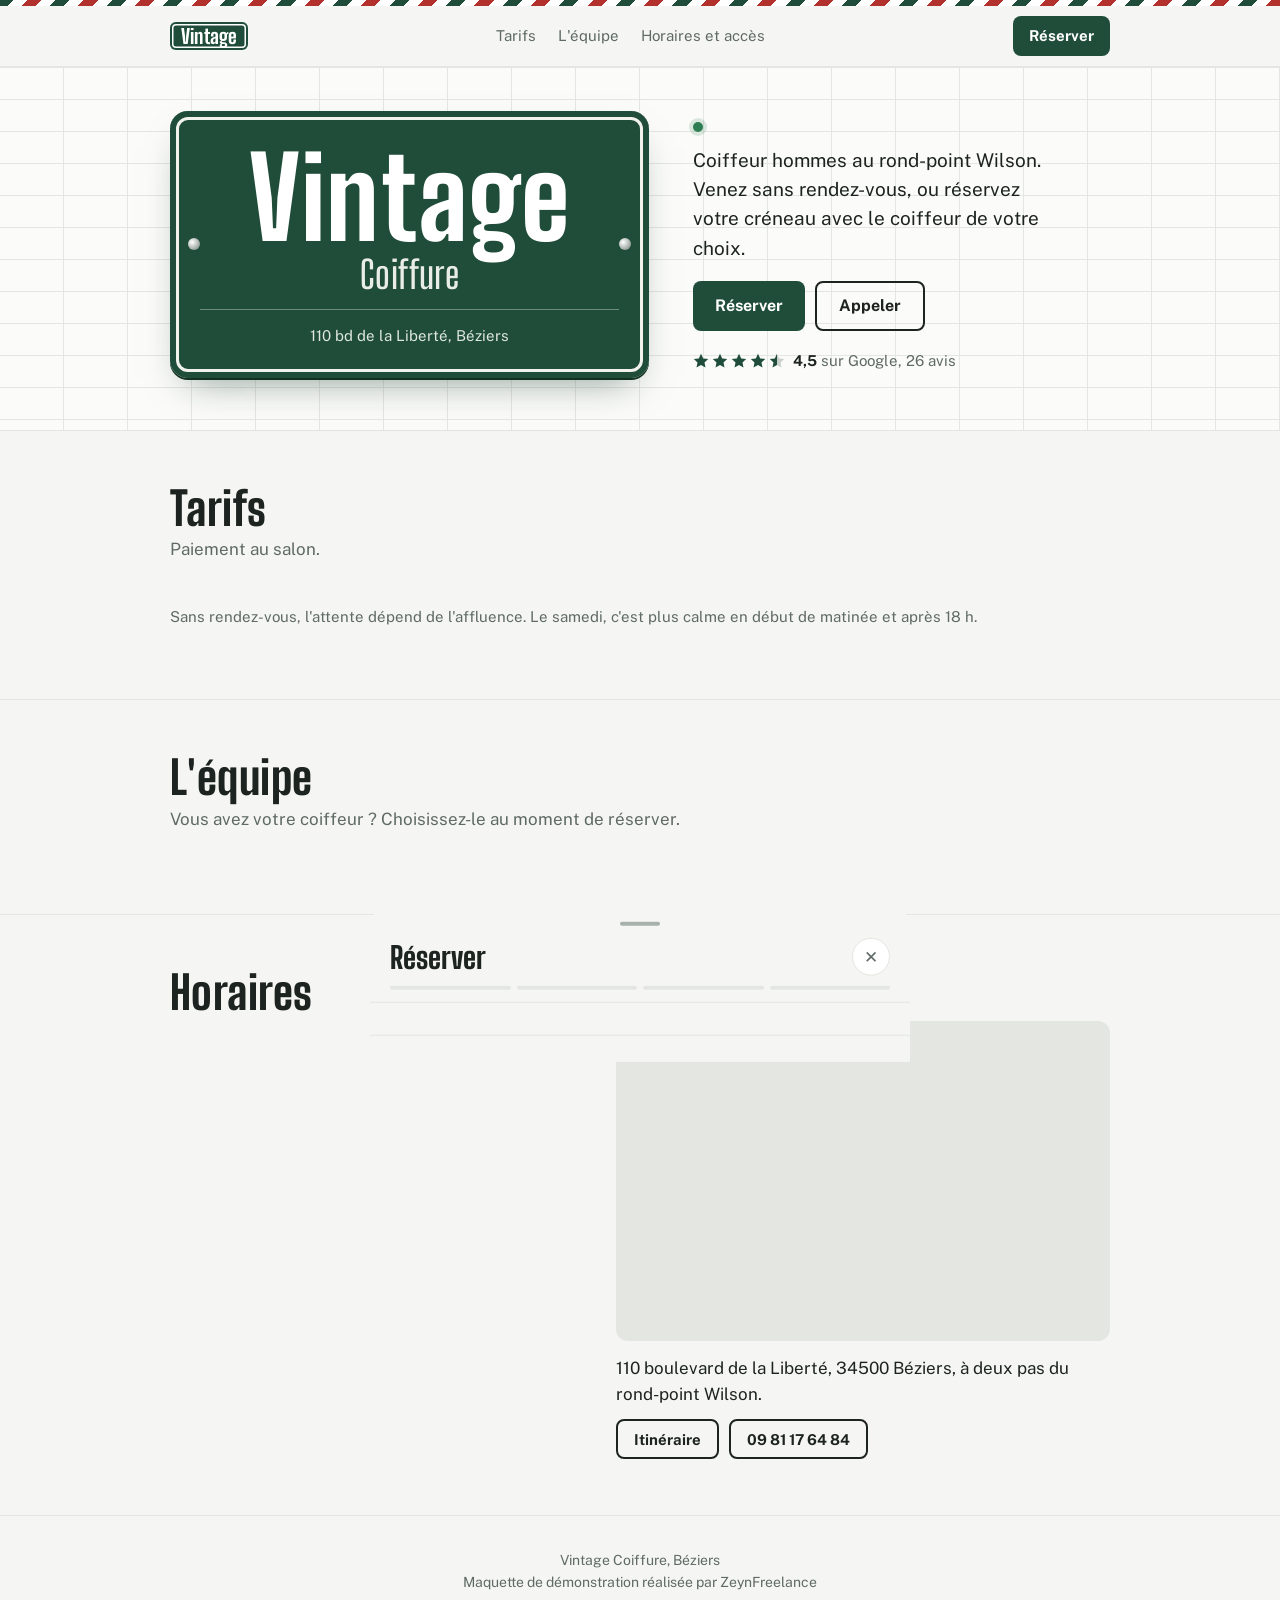
<file: demos/vintage-coiffure/index.html>
<!DOCTYPE html>
<html lang="fr">
<head>
  <meta charset="utf-8">
  <meta name="viewport" content="width=device-width, initial-scale=1, viewport-fit=cover">
  <title>Vintage Coiffure, coiffeur hommes à Béziers</title>
  <meta name="description" content="Vintage Coiffure, coiffeur hommes au 110 boulevard de la Liberté à Béziers. Coupe sans rendez-vous 10 €, avec rendez-vous 13 €. Réservation en ligne.">
  <meta name="theme-color" content="#1f4d3a">
  <link rel="preconnect" href="https://fonts.googleapis.com">
  <link rel="preconnect" href="https://fonts.gstatic.com" crossorigin>
  <link href="https://fonts.googleapis.com/css2?family=Big+Shoulders+Display:wght@600;800&family=Public+Sans:wght@400;600;700&display=swap" rel="stylesheet">
  <link rel="stylesheet" href="site.css">
</head>
<body>
  <div class="pole" aria-hidden="true"></div>
  <header class="top">
    <div class="wrap">
      <a class="mini disp" href="#">Vintage</a>
      <nav><a href="#tarifs">Tarifs</a><a href="#equipe">L'équipe</a><a href="#infos">Horaires et accès</a></nav>
      <button class="btn gold sm" data-book>Réserver</button>
    </div>
  </header>

  <main>
    <section class="hero tiles">
      <div class="wrap">
        <div class="plaque">
          <h1 class="disp" style="margin:0">Vintage</h1>
          <span class="sub disp">Coiffure</span>
          <span class="addr">110 bd de la Liberté, Béziers</span>
        </div>
        <div class="intro">
          <div class="status" id="status"><i></i><b></b><span></span></div>
          <p>Coiffeur hommes au rond-point Wilson. Venez sans rendez-vous, ou réservez votre créneau avec le coiffeur de votre choix.</p>
          <div class="actions">
            <button class="btn gold" data-book>Réserver</button>
            <a class="btn line" id="call">Appeler</a>
          </div>
          <a class="stars" id="rating" target="_blank" rel="noopener">
            <svg viewBox="0 0 92 16" aria-hidden="true"><defs><linearGradient id="h"><stop offset=".5" stop-color="#1f4d3a"/><stop offset=".5" stop-color="#c9cfcb"/></linearGradient></defs>
              <g fill="#1f4d3a"><path id="s" d="M8 .8l2.2 4.6 5 .6-3.7 3.4 1 5-4.5-2.5-4.5 2.5 1-5L.8 6l5-.6z"/><use href="#s" x="19"/><use href="#s" x="38"/><use href="#s" x="57"/></g><use href="#s" x="76" fill="url(#h)"/></svg>
            <span><b>4,5</b> sur Google, 26 avis</span>
          </a>
        </div>
      </div>
    </section>

    <section class="block" id="tarifs">
      <div class="wrap">
        <h2 class="disp">Tarifs</h2>
        <p class="lede">Paiement au salon.</p>
        <div class="board" id="menu"></div>
        <p class="note">Sans rendez-vous, l'attente dépend de l'affluence. Le samedi, c'est plus calme en début de matinée et après 18 h.</p>
      </div>
    </section>

    <section class="block" id="equipe">
      <div class="wrap">
        <h2 class="disp">L'équipe</h2>
        <p class="lede">Vous avez votre coiffeur ? Choisissez-le au moment de réserver.</p>
        <div class="team" id="team"></div>
      </div>
    </section>

    <section class="block" id="infos">
      <div class="wrap infos">
        <div>
          <h2 class="disp">Horaires</h2>
          <ul class="hours" id="hours"></ul>
        </div>
        <div>
          <h2 class="disp">Accès</h2>
          <iframe class="map" title="Plan d'accès Vintage Coiffure" loading="lazy" referrerpolicy="no-referrer-when-downgrade"
            src="https://www.google.com/maps?q=Vintage+Coiffure,+110+Bd+de+la+Libert%C3%A9,+34500+B%C3%A9ziers&output=embed"></iframe>
          <div class="where">
            <p>110 boulevard de la Liberté, 34500 Béziers, à deux pas du rond-point Wilson.</p>
            <div class="actions"><a class="btn line sm" id="maps" target="_blank" rel="noopener">Itinéraire</a><a class="btn line sm" id="call2">09 81 17 64 84</a></div>
          </div>
        </div>
      </div>
    </section>
  </main>

  <footer>Vintage Coiffure, Béziers<br>Maquette de démonstration réalisée par ZeynFreelance</footer>

  <div class="sticky"><button class="btn gold block" data-book>Réserver un créneau</button></div>

  <div class="sheet" id="sheet" role="dialog" aria-modal="true" aria-labelledby="p-title">
    <div class="panel">
      <div class="p-head">
        <div class="grab"></div>
        <div class="t"><h3 id="p-title">Réserver</h3><button class="close" id="close" aria-label="Fermer">✕</button></div>
        <div class="steps" id="steps"><i></i><i></i><i></i><i></i></div>
      </div>
      <div class="p-body" id="p-body"></div>
      <div class="p-foot" id="p-foot"></div>
    </div>
  </div>

  <script type="module" src="client.js"></script>
</body>
</html>
</file>
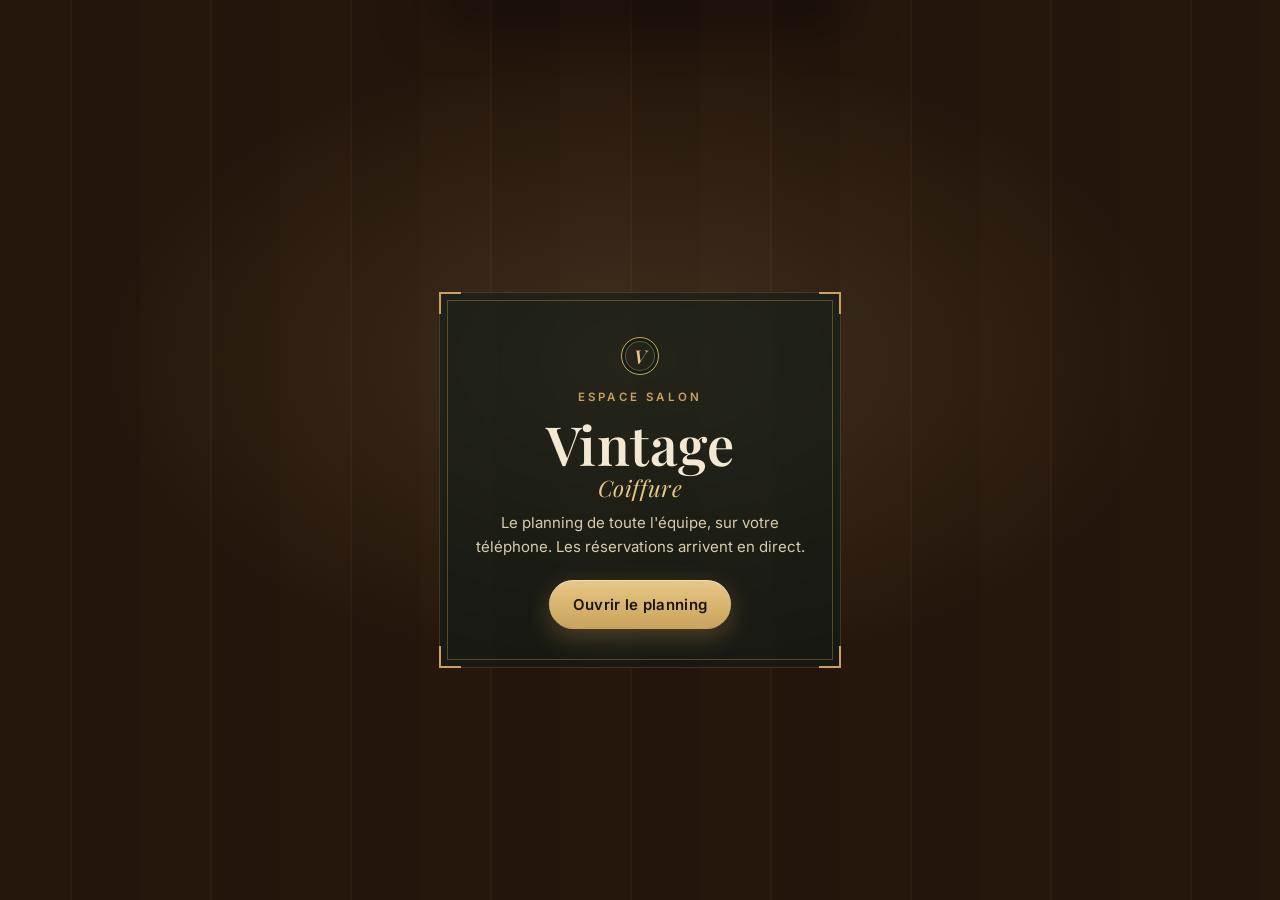
<file: demos/vintage-coiffure/salon.html>
<!DOCTYPE html>
<html lang="fr">
<head>
  <meta charset="utf-8">
  <meta name="viewport" content="width=device-width, initial-scale=1, viewport-fit=cover">
  <title>Espace salon · Vintage Coiffure</title>
  <meta name="theme-color" content="#0e1d18">
  <meta name="robots" content="noindex">
  <link rel="preconnect" href="https://fonts.googleapis.com">
  <link rel="preconnect" href="https://fonts.gstatic.com" crossorigin>
  <link href="https://fonts.googleapis.com/css2?family=Playfair+Display:ital,wght@0,400;0,600;1,400;1,600&family=Inter:wght@400;500;600&display=swap" rel="stylesheet">
  <link rel="stylesheet" href="style.css">
  <link rel="stylesheet" href="salon.css">
</head>
<body class="salon">
  <div class="intro" id="intro">
    <div class="frame">
      <div class="mono" style="margin:0 auto 14px">V</div>
      <div class="eyebrow">Espace salon</div>
      <h1>Vintage<em>Coiffure</em></h1>
      <p class="lead">Le planning de toute l'équipe, sur votre téléphone. Les réservations arrivent en direct.</p>
      <button class="btn gold" id="start">Ouvrir le planning</button>
    </div>
  </div>

  <header class="s-top">
    <div class="s-row">
      <div class="brand"><span class="mono">V</span><div><b>Planning</b><small id="today-label"></small></div></div>
      <div class="s-actions">
        <span class="live"><i></i>En direct</span>
        <button class="btn line sm" id="qr-btn">QR code</button>
      </div>
    </div>
    <div class="days" id="days"></div>
  </header>

  <main class="s-main">
    <section id="pending"></section>
    <section class="stats" id="stats"></section>
    <section class="grid-wrap"><div class="grid" id="grid"></div></section>
    <section class="card remind">
      <h3>Rappels automatiques</h3>
      <p>La veille de chaque rendez-vous, le client reçoit un rappel. Fini les oublis et les créneaux vides.</p>
      <div class="bubble">Vintage Coiffure : rappel de votre rendez-vous demain à 17h00 (Coupe + barbe). Un empêchement ? Répondez ANNULER.</div>
    </section>
    <p class="foot-note">Maquette de démonstration réalisée par ZeynFreelance</p>
  </main>

  <div class="toast" id="toast"></div>

  <div class="qr" id="qr">
    <div class="qr-card">
      <div class="eyebrow">Testez vous-même</div>
      <h2>Scannez et réservez</h2>
      <img src="qr.png" alt="QR code vers le site de réservation" width="240" height="240">
      <p>Le rendez-vous apparaîtra ici en direct.</p>
      <button class="btn line" id="qr-close">Fermer</button>
    </div>
  </div>

  <script type="module" src="salon.js"></script>
</body>
</html>
</file>
<file: demos/vintage-coiffure/site.css>
/* Vintage Coiffure — direction : plaque émaillée vert bouteille, carrelage blanc de salon, tableau des tarifs. */
:root {
  --tile: #f5f6f3;
  --grout: #e3e6e1;
  --green: #1f4d3a;
  --green-dk: #163a2b;
  --ink: #1d2320;
  --muted: #5f6a64;
  --red: #b3312c;
  --chrome: #a9b1ad;
  --ok: #2f7d53;
  --safe-b: env(safe-area-inset-bottom, 0px);
}
* { box-sizing: border-box; -webkit-tap-highlight-color: transparent; }
html { scroll-behavior: smooth; }
body { margin: 0; color: var(--ink); background: var(--tile); font: 17px/1.55 'Public Sans', system-ui, sans-serif; }
button { font: inherit; color: inherit; cursor: pointer; border: 0; background: none; }
a { color: inherit; }
:focus-visible { outline: 3px solid var(--red); outline-offset: 2px; }
@media (prefers-reduced-motion: reduce) { * { transition: none !important; animation: none !important; } }
.wrap { max-width: 980px; margin: 0 auto; padding: 0 20px; }
.disp { font-family: 'Big Shoulders Display', 'Public Sans', sans-serif; font-weight: 800; letter-spacing: 0.01em; line-height: 0.95; }

/* Carrelage du salon (dans le haut de page seulement) */
.tiles { background-color: #fbfbf9; background-image:
  linear-gradient(var(--grout) 1px, transparent 1px),
  repeating-linear-gradient(90deg, transparent 0 63px, var(--grout) 63px 64px); background-size: 100% 32px, 100% 100%; }

/* Liseré du poteau de barbier */
.pole { height: 6px; background: repeating-linear-gradient(-45deg, var(--red) 0 10px, #fff 10px 20px, var(--green) 20px 30px, #fff 30px 40px); }

/* Barre du haut */
.top { position: sticky; top: 0; z-index: 30; background: rgba(245, 246, 243, 0.94); backdrop-filter: blur(10px); border-bottom: 1px solid var(--grout); }
.top .wrap { display: flex; align-items: center; justify-content: space-between; height: 60px; gap: 12px; }
.mini { display: inline-flex; align-items: center; padding: 5px 11px 4px; background: var(--green); color: #fff; border-radius: 6px; box-shadow: inset 0 0 0 2px var(--green), inset 0 0 0 3.5px #fff; font-size: 20px; text-decoration: none; }
.top nav { display: flex; gap: 22px; font-size: 15px; color: var(--muted); }
.top nav a { text-decoration: none; }
.top nav a:hover { color: var(--ink); }

/* Boutons */
.btn { display: inline-flex; align-items: center; justify-content: center; gap: 8px; min-height: 50px; padding: 0 22px; border-radius: 8px; font-weight: 700; font-size: 16px; text-decoration: none; transition: background 0.15s, transform 0.1s; }
.btn:active { transform: translateY(1px); }
.btn.gold { background: var(--green); color: #fff; }
.btn.gold:hover { background: var(--green-dk); }
.btn.line { border: 2px solid var(--ink); color: var(--ink); }
.btn.sm { min-height: 40px; padding: 0 16px; font-size: 15px; }
.btn.block { width: 100%; }
.btn:disabled { opacity: 0.35; pointer-events: none; }

/* Haut de page : l'enseigne */
.hero { padding: 44px 0 52px; border-bottom: 1px solid var(--grout); }
.hero .wrap { display: grid; grid-template-columns: 1.15fr 1fr; gap: 44px; align-items: center; }
.plaque { position: relative; background: var(--green); color: #fff; border-radius: 18px; padding: 34px 30px 30px;
  box-shadow: inset 0 0 0 6px var(--green), inset 0 0 0 9px #f2f2ec, 0 2px 0 #12301f, 0 18px 36px -18px rgba(22, 58, 43, 0.55); }
.plaque::before, .plaque::after { content: ''; position: absolute; top: 50%; width: 12px; height: 12px; margin-top: -6px; border-radius: 50%; background: radial-gradient(circle at 35% 35%, #fff, var(--chrome) 60%, #6f7975); }
.plaque::before { left: 18px; } .plaque::after { right: 18px; }
.plaque .disp { font-size: clamp(64px, 13vw, 112px); display: block; text-align: center; }
.plaque .sub { display: block; text-align: center; font-size: clamp(26px, 5vw, 38px); margin-top: 6px; color: #e9ede6; font-weight: 600; }
.plaque .addr { display: block; text-align: center; margin-top: 16px; padding-top: 14px; border-top: 1.5px solid rgba(255, 255, 255, 0.35); font-size: 15px; color: #dfe6df; }
.intro p { margin: 0 0 18px; font-size: 19px; max-width: 30ch; }
.status { display: inline-flex; align-items: center; gap: 9px; font-weight: 700; margin-bottom: 14px; font-size: 16px; }
.status i { width: 10px; height: 10px; border-radius: 50%; background: var(--ok); box-shadow: 0 0 0 4px rgba(47, 125, 83, 0.16); }
.status.closed i { background: var(--red); box-shadow: 0 0 0 4px rgba(179, 49, 44, 0.14); }
.status span { font-weight: 400; color: var(--muted); }
.actions { display: flex; gap: 10px; flex-wrap: wrap; }
.stars { display: inline-flex; align-items: center; gap: 8px; margin-top: 18px; color: var(--muted); font-size: 15px; text-decoration: none; }
.stars b { color: var(--ink); }
.stars svg { width: 92px; height: 16px; }

/* Tarifs */
section.block { padding: 56px 0; border-bottom: 1px solid var(--grout); }
.block h2 { font-size: 46px; margin: 0 0 6px; }
.block .lede { margin: 0 0 26px; color: var(--muted); max-width: 60ch; }
.board { display: grid; gap: 0; max-width: 640px; }
.rate { display: grid; grid-template-columns: auto 1fr auto; align-items: baseline; gap: 12px; padding: 16px 0; border-bottom: 1px solid var(--grout); }
.rate:first-child { border-top: 2px solid var(--ink); }
.rate:last-child { border-bottom: 2px solid var(--ink); }
.rate h3 { margin: 0; font-size: 20px; font-weight: 700; }
.rate .lead { border-bottom: 2px dotted var(--chrome); transform: translateY(-5px); }
.rate .p { font-size: 38px; }
.rate small { grid-column: 1 / -1; color: var(--muted); font-size: 15px; margin-top: -6px; }
.note { margin-top: 16px; font-size: 15px; color: var(--muted); }

/* Équipe */
.team { display: flex; flex-wrap: wrap; gap: 10px; }
.member { display: flex; align-items: center; gap: 12px; padding: 10px 18px 10px 10px; background: #fff; border: 1px solid var(--grout); border-radius: 999px; }
.member .avatar { width: 40px; height: 40px; font-size: 20px; }
.member b { font-size: 17px; }
.member small { color: var(--muted); margin-left: 2px; }

.avatar { --h: 150; flex: none; display: grid; place-items: center; border-radius: 50%; color: #fff; font-family: 'Big Shoulders Display', sans-serif; font-weight: 800; background: hsl(var(--h) 35% 34%); }

/* Infos */
.infos { display: grid; grid-template-columns: 1fr 1.2fr; gap: 34px; align-items: start; }
.hours { margin: 0; padding: 0; list-style: none; }
.hours li { display: flex; justify-content: space-between; padding: 10px 0; border-bottom: 1px solid var(--grout); }
.hours li.today { font-weight: 700; }
.hours li.today span:first-child::after { content: ' (aujourd’hui)'; font-weight: 400; color: var(--muted); }
.map { width: 100%; height: 320px; border: 0; border-radius: 12px; background: var(--grout); display: block; }
.where { margin: 14px 0 0; }
.where p { margin: 0 0 12px; }

footer { padding: 34px 20px calc(100px + var(--safe-b)); text-align: center; color: var(--muted); font-size: 14px; }
.sticky { position: fixed; left: 12px; right: 12px; bottom: calc(12px + var(--safe-b)); z-index: 40; display: none; box-shadow: 0 10px 30px -10px rgba(22, 58, 43, 0.6); border-radius: 8px; }

/* Réservation */
.sheet { position: fixed; inset: 0; z-index: 60; display: flex; align-items: flex-end; justify-content: center; background: rgba(29, 35, 32, 0); pointer-events: none; transition: background 0.3s; }
.sheet.open { background: rgba(29, 35, 32, 0.5); pointer-events: auto; }
.panel { width: min(540px, 100%); max-height: 92dvh; display: flex; flex-direction: column; background: var(--tile); border-radius: 18px 18px 0 0; transform: translateY(105%); transition: transform 0.35s cubic-bezier(.2, .9, .2, 1); }
.sheet.open .panel { transform: none; }
.p-head { padding: 14px 20px 12px; border-bottom: 1px solid var(--grout); }
.grab { width: 40px; height: 4px; border-radius: 4px; background: var(--chrome); margin: 0 auto 12px; }
.p-head .t { display: flex; align-items: center; justify-content: space-between; gap: 10px; }
.p-head h3 { margin: 0; font: 800 30px 'Big Shoulders Display', sans-serif; }
.steps { display: flex; gap: 6px; margin-top: 10px; }
.steps i { flex: 1; height: 4px; border-radius: 4px; background: var(--grout); transition: background 0.3s; }
.steps i.on { background: var(--green); }
.close { width: 38px; height: 38px; border-radius: 50%; border: 1px solid var(--grout); background: #fff; color: var(--muted); }
.p-body { overflow-y: auto; padding: 16px 20px; flex: 1; -webkit-overflow-scrolling: touch; }
.p-foot { padding: 12px 20px calc(14px + var(--safe-b)); border-top: 1px solid var(--grout); display: flex; gap: 10px; background: var(--tile); }
.p-foot .btn.gold { flex: 1; }
.label { font-weight: 700; font-size: 15px; margin: 4px 0 10px; }
.opt { width: 100%; display: flex; align-items: center; gap: 14px; text-align: left; padding: 14px; background: #fff; border: 2px solid var(--grout); border-radius: 12px; margin-bottom: 10px; transition: border-color 0.15s; }
.opt.on { border-color: var(--green); background: #f0f5f2; }
.opt .avatar { width: 44px; height: 44px; font-size: 22px; }
.opt .any { width: 44px; height: 44px; border-radius: 50%; border: 2px dashed var(--chrome); display: grid; place-items: center; color: var(--muted); flex: none; font-weight: 700; }
.opt div { flex: 1; }
.opt b { display: block; font-size: 17px; }
.opt small { color: var(--muted); font-size: 14.5px; }
.opt .price { font: 800 30px 'Big Shoulders Display', sans-serif; }
.days { display: flex; gap: 8px; overflow-x: auto; padding-bottom: 6px; margin-bottom: 14px; scrollbar-width: none; }
.days::-webkit-scrollbar { display: none; }
.day { flex: none; width: 60px; padding: 8px 0 9px; background: #fff; border: 2px solid var(--grout); border-radius: 10px; text-align: center; line-height: 1.15; }
.day small { display: block; color: var(--muted); font-size: 13px; }
.day b { font: 800 24px 'Big Shoulders Display', sans-serif; }
.day.on { border-color: var(--green); background: var(--green); color: #fff; }
.day.on small { color: #d7e3dc; }
.slots { display: grid; grid-template-columns: repeat(4, 1fr); gap: 8px; }
.slot { padding: 11px 0; background: #fff; border: 2px solid var(--grout); border-radius: 10px; font-weight: 600; font-size: 15.5px; font-variant-numeric: tabular-nums; }
.slot.on { background: var(--green); border-color: var(--green); color: #fff; }
.slot:disabled { background: transparent; color: var(--chrome); border-style: dashed; }
.field { display: grid; gap: 6px; margin-bottom: 14px; font-size: 15px; font-weight: 600; }
.field input { width: 100%; padding: 13px 14px; border-radius: 10px; border: 2px solid var(--grout); background: #fff; color: var(--ink); font: inherit; font-weight: 400; font-size: 17px; outline: none; }
.field input:focus { border-color: var(--green); }
.recap { background: #fff; border: 1px solid var(--grout); border-radius: 12px; padding: 12px 14px; margin-bottom: 16px; display: grid; gap: 6px; font-size: 15.5px; }
.recap div { display: flex; justify-content: space-between; gap: 12px; }
.recap span { color: var(--muted); }
.recap b { text-align: right; }
.done { text-align: center; padding: 8px 0 4px; }
.seal { width: 84px; height: 84px; margin: 6px auto 14px; border-radius: 50%; display: grid; place-items: center; font-size: 38px; font-weight: 700; color: #fff; background: var(--green); }
.seal.wait { background: none; border: 5px solid var(--grout); border-top-color: var(--green); animation: spin 0.9s linear infinite; }
.seal.ok { background: var(--ok); animation: pop 0.4s cubic-bezier(.2, 1.5, .4, 1); }
.seal.no { background: var(--red); }
@keyframes spin { to { transform: rotate(360deg); } }
@keyframes pop { from { transform: scale(0.5); } }
.done h3 { font: 800 34px 'Big Shoulders Display', sans-serif; margin: 0 0 6px; }
.done p { color: var(--muted); margin: 0 0 12px; }
.done p b { color: var(--ink); }
.sms { text-align: left; max-width: 330px; margin: 16px auto 0; }
.sms small { color: var(--muted); display: block; margin-bottom: 6px; font-size: 14px; }
.bubble { background: #e4e8e5; border-radius: 18px 18px 18px 4px; padding: 11px 14px; font-size: 15px; }

@media (max-width: 800px) {
  .top nav { display: none; }
  .hero { padding: 22px 0 36px; }
  .hero .wrap { grid-template-columns: 1fr; gap: 26px; }
  .plaque { padding: 28px 22px 24px; }
  .intro p { font-size: 18px; }
  .actions .btn { flex: 1; }
  .infos { grid-template-columns: 1fr; }
  .block h2 { font-size: 40px; }
  .sticky { display: block; }
}
</file>
<file: demos/vintage-coiffure/style.css>
:root {
  --green: #0e1d18;
  --green2: #14281f;
  --wood: #2b1a10;
  --cream: #f3e9d2;
  --cream2: #d9ccae;
  --gold: #c9a25b;
  --gold2: #e7c886;
  --muted: #a99f88;
  --line: rgba(201, 162, 91, 0.22);
  --ok: #7fc8a0;
  --red: #d9826b;
  --safe-b: env(safe-area-inset-bottom, 0px);
  --safe-t: env(safe-area-inset-top, 0px);
}
* { box-sizing: border-box; -webkit-tap-highlight-color: transparent; }
html { scroll-behavior: smooth; }
body { margin: 0; background: var(--green); color: var(--cream); font: 15px/1.55 Inter, system-ui, sans-serif; }
h1, h2, h3, .serif { font-family: 'Playfair Display', Georgia, serif; font-weight: 600; letter-spacing: 0.01em; }
button { font: inherit; color: inherit; cursor: pointer; border: 0; background: none; }
a { color: inherit; }
.wrap { max-width: 1040px; margin: 0 auto; padding: 0 20px; }

/* Fond texturé */
body::before { content: ''; position: fixed; inset: 0; pointer-events: none; z-index: 0; opacity: 0.5;
  background: repeating-linear-gradient(90deg, rgba(255, 255, 255, 0.012) 0 2px, transparent 2px 7px), radial-gradient(120% 80% at 50% 0%, rgba(201, 162, 91, 0.08), transparent 60%); }
main, header, footer, section { position: relative; z-index: 1; }

/* Ornements */
.orn { display: flex; align-items: center; justify-content: center; gap: 12px; color: var(--gold); margin: 0 auto 14px; }
.orn::before, .orn::after { content: ''; height: 1px; width: 48px; background: linear-gradient(90deg, transparent, var(--gold)); }
.orn::after { transform: scaleX(-1); }
.eyebrow { text-transform: uppercase; letter-spacing: 0.28em; font-size: 11.5px; color: var(--gold); font-weight: 600; }

/* Barre du haut */
.top { position: sticky; top: 0; z-index: 30; backdrop-filter: blur(14px); background: rgba(14, 29, 24, 0.82); border-bottom: 1px solid var(--line); padding-top: var(--safe-t); }
.top .wrap { display: flex; align-items: center; justify-content: space-between; height: 64px; }
.brand { display: flex; align-items: center; gap: 11px; text-decoration: none; }
.mono { width: 38px; height: 38px; border: 1px solid var(--gold); border-radius: 50%; display: grid; place-items: center; font: italic 600 19px 'Playfair Display'; color: var(--gold2); box-shadow: inset 0 0 0 3px var(--green), inset 0 0 0 4px rgba(201, 162, 91, 0.4); }
.brand b { font: 600 18px 'Playfair Display'; }
.top nav { display: flex; gap: 26px; font-size: 14px; color: var(--cream2); }
.top nav a { text-decoration: none; }
.btn { display: inline-flex; align-items: center; justify-content: center; gap: 8px; padding: 13px 24px; border-radius: 999px; font-weight: 600; letter-spacing: 0.02em; transition: transform 0.15s, box-shadow 0.2s, background 0.2s; text-decoration: none; }
.btn:active { transform: scale(0.97); }
.btn.gold { background: linear-gradient(180deg, var(--gold2), var(--gold)); color: #1b130a; box-shadow: 0 8px 26px rgba(201, 162, 91, 0.3), inset 0 1px 0 rgba(255, 255, 255, 0.4); }
.btn.line { border: 1px solid var(--gold); color: var(--gold2); }
.btn.sm { padding: 9px 16px; font-size: 14px; }
.btn.block { width: 100%; }
.btn:disabled { opacity: 0.4; pointer-events: none; }

/* Hero */
.hero { min-height: min(86vh, 760px); display: grid; place-items: center; text-align: center; overflow: hidden; padding: 70px 0 90px;
  background: linear-gradient(180deg, rgba(14, 29, 24, 0) 55%, var(--green)),
    radial-gradient(60% 50% at 50% 38%, rgba(231, 200, 134, 0.16), transparent 70%),
    repeating-linear-gradient(90deg, #26170d 0 70px, #2d1b0f 70px 72px, #23150b 72px 140px); }
.lamps { position: absolute; inset: 0 0 auto; height: 170px; display: flex; justify-content: space-around; pointer-events: none; }
.lamp { position: relative; width: 2px; height: 70px; background: linear-gradient(var(--gold), #6b5530); }
.lamp::after { content: ''; position: absolute; left: 50%; top: 66px; width: 34px; height: 22px; transform: translateX(-50%); border-radius: 50% 50% 8px 8px / 70% 70% 8px 8px; background: radial-gradient(circle at 50% 80%, #fff4d1, #f0c56f 45%, #8a6326); box-shadow: 0 0 40px 18px rgba(255, 205, 110, 0.35), 0 0 120px 50px rgba(255, 190, 90, 0.14); animation: flick 6s infinite; }
.lamp:nth-child(2) { height: 100px; } .lamp:nth-child(2)::after { top: 96px; animation-delay: 1.3s; }
.lamp:nth-child(3) { height: 54px; } .lamp:nth-child(3)::after { top: 50px; animation-delay: 2.4s; }
@keyframes flick { 0%, 100% { opacity: 1; } 47% { opacity: 1; } 48% { opacity: 0.86; } 50% { opacity: 1; } }
.frame { position: relative; padding: 44px 30px 38px; max-width: 640px; margin: 60px 20px 0; border: 1px solid var(--line); background: rgba(14, 29, 24, 0.55); backdrop-filter: blur(3px); }
.frame::before, .frame::after { content: ''; position: absolute; inset: 7px; border: 1px solid rgba(201, 162, 91, 0.35); pointer-events: none; }
.frame::after { inset: -1px; border: 0; background:
  linear-gradient(var(--gold), var(--gold)) top left / 22px 2px no-repeat, linear-gradient(var(--gold), var(--gold)) top left / 2px 22px no-repeat,
  linear-gradient(var(--gold), var(--gold)) top right / 22px 2px no-repeat, linear-gradient(var(--gold), var(--gold)) top right / 2px 22px no-repeat,
  linear-gradient(var(--gold), var(--gold)) bottom left / 22px 2px no-repeat, linear-gradient(var(--gold), var(--gold)) bottom left / 2px 22px no-repeat,
  linear-gradient(var(--gold), var(--gold)) bottom right / 22px 2px no-repeat, linear-gradient(var(--gold), var(--gold)) bottom right / 2px 22px no-repeat; }
.hero h1 { font-size: clamp(42px, 9vw, 76px); line-height: 1; margin: 14px 0 12px; color: var(--cream); text-shadow: 0 4px 30px rgba(0, 0, 0, 0.5); }
.hero h1 em { display: block; font-size: 0.42em; font-style: italic; color: var(--gold2); font-weight: 400; margin-top: 8px; letter-spacing: 0.04em; }
.hero p.lead { color: var(--cream2); max-width: 440px; margin: 0 auto 22px; }
.rating { display: inline-flex; align-items: center; gap: 8px; padding: 6px 14px; border: 1px solid var(--line); border-radius: 999px; font-size: 13.5px; color: var(--cream2); margin-bottom: 24px; text-decoration: none; }
.rating b { color: var(--gold2); }
.stars { color: var(--gold2); letter-spacing: 1px; }
.cta { display: flex; gap: 12px; justify-content: center; flex-wrap: wrap; }
.pole { position: absolute; width: 22px; height: 150px; border-radius: 11px; border: 2px solid var(--gold); overflow: hidden; background: repeating-linear-gradient(-45deg, #b23b32 0 12px, #f3e9d2 12px 24px, #24466b 24px 36px, #f3e9d2 36px 48px); background-size: 100% 68px; animation: pole 3s linear infinite; box-shadow: 0 0 30px rgba(201, 162, 91, 0.25); }
.pole.l { left: 6%; top: 46%; } .pole.r { right: 6%; top: 46%; }
@keyframes pole { to { background-position: 0 68px; } }

/* Bandeau */
.ribbon { margin-top: -38px; z-index: 2; }
.ribbon .wrap > div { display: flex; align-items: center; justify-content: center; gap: 14px; flex-wrap: wrap; text-align: center; background: linear-gradient(180deg, #1a3127, #13261e); border: 1px solid var(--line); border-radius: 18px; padding: 16px 20px; box-shadow: 0 20px 50px rgba(0, 0, 0, 0.35); }
.ribbon s { color: var(--muted); }
.ribbon strong { color: var(--gold2); font-family: 'Playfair Display'; font-size: 18px; }

/* Sections */
section.block { padding: 84px 0 10px; }
.head { text-align: center; margin-bottom: 34px; }
.head h2 { font-size: clamp(30px, 5vw, 40px); margin: 6px 0 6px; }
.head p { color: var(--muted); margin: 0; }

.menu { max-width: 640px; margin: 0 auto; display: grid; gap: 6px; }
.item { display: grid; grid-template-columns: 1fr auto; gap: 4px 16px; align-items: baseline; padding: 18px 4px; border-bottom: 1px dashed var(--line); }
.item h3 { margin: 0; font-size: 21px; }
.item .dots { display: none; }
.item .price { font: 600 24px 'Playfair Display'; color: var(--gold2); }
.item p { grid-column: 1 / -1; margin: 0; color: var(--muted); font-size: 14px; }
.item .tag { font: 500 11px Inter; letter-spacing: 0.12em; text-transform: uppercase; color: var(--gold); margin-left: 8px; }

.team { display: grid; grid-template-columns: repeat(4, 1fr); gap: 16px; }
.member { text-align: center; padding: 26px 12px 22px; border: 1px solid var(--line); border-radius: 18px; background: rgba(255, 255, 255, 0.02); }
.avatar { --h: 32; width: 78px; height: 78px; margin: 0 auto 12px; border-radius: 50%; display: grid; place-items: center; font: italic 600 30px 'Playfair Display'; color: var(--cream);
  background: radial-gradient(circle at 35% 30%, hsl(var(--h) 45% 42%), hsl(var(--h) 45% 20%)); border: 2px solid var(--gold); box-shadow: 0 0 0 4px var(--green), 0 0 0 5px var(--line); }
.member b { display: block; font: 600 18px 'Playfair Display'; }
.member small { color: var(--muted); }

.gallery { display: grid; grid-template-columns: 1.3fr 1fr 1fr; grid-template-rows: 200px 200px; gap: 14px; }
.ph { position: relative; border: 1px solid var(--line); border-radius: 14px; overflow: hidden; display: grid; place-items: center; text-align: center; color: var(--muted); font-size: 13px;
  background: radial-gradient(70% 60% at 50% 35%, rgba(240, 197, 111, 0.18), transparent 70%), repeating-linear-gradient(90deg, #26170d 0 34px, #2c1a0e 34px 36px); }
.ph:first-child { grid-row: span 2; }
.ph svg { width: 54px; height: 54px; color: var(--gold); opacity: 0.85; display: block; margin: 0 auto 10px; }
.ph span { padding: 0 14px; }

.infos { display: grid; grid-template-columns: 1fr 1fr; gap: 18px; }
.card { border: 1px solid var(--line); border-radius: 18px; padding: 24px; background: rgba(255, 255, 255, 0.02); }
.card h3 { margin: 0 0 14px; font-size: 22px; }
.hours { display: grid; gap: 2px; }
.hours div { display: flex; justify-content: space-between; padding: 8px 0; border-bottom: 1px dashed var(--line); color: var(--cream2); }
.hours div.today { color: var(--gold2); font-weight: 600; }
.card p { color: var(--cream2); margin: 0 0 16px; }
.card .row { display: flex; gap: 10px; flex-wrap: wrap; }

footer { margin-top: 90px; padding: 34px 20px calc(110px + var(--safe-b)); text-align: center; color: var(--muted); font-size: 13px; border-top: 1px solid var(--line); }
footer a { color: var(--gold); }
.sticky { position: fixed; left: 12px; right: 12px; bottom: calc(12px + var(--safe-b)); z-index: 40; display: none; }

/* Réservation */
.sheet { position: fixed; inset: 0; z-index: 60; display: flex; align-items: flex-end; justify-content: center; background: rgba(0, 0, 0, 0); pointer-events: none; transition: background 0.3s; }
.sheet.open { background: rgba(0, 0, 0, 0.6); pointer-events: auto; }
.panel { width: min(560px, 100%); max-height: 92dvh; display: flex; flex-direction: column; background: linear-gradient(180deg, #17302a, #0f201a); border: 1px solid var(--line); border-bottom: 0; border-radius: 26px 26px 0 0; transform: translateY(105%); transition: transform 0.38s cubic-bezier(.2, .9, .2, 1); box-shadow: 0 -20px 60px rgba(0, 0, 0, 0.5); }
.sheet.open .panel { transform: none; }
.p-head { padding: 18px 22px 12px; border-bottom: 1px solid var(--line); }
.p-head .grab { width: 40px; height: 4px; border-radius: 4px; background: var(--line); margin: 0 auto 14px; }
.p-head .t { display: flex; align-items: center; justify-content: space-between; gap: 10px; }
.p-head h3 { margin: 0; font-size: 22px; }
.steps { display: flex; gap: 6px; margin-top: 12px; }
.steps i { flex: 1; height: 3px; border-radius: 3px; background: var(--line); transition: background 0.3s; }
.steps i.on { background: var(--gold); }
.close { width: 34px; height: 34px; border-radius: 50%; border: 1px solid var(--line); color: var(--muted); }
.p-body { overflow-y: auto; padding: 18px 22px; flex: 1; -webkit-overflow-scrolling: touch; }
.p-foot { padding: 14px 22px calc(16px + var(--safe-b)); border-top: 1px solid var(--line); display: flex; gap: 10px; }
.p-foot .btn.line { flex: 0 0 auto; }
.p-foot .btn.gold { flex: 1; }
.label { font-size: 12px; letter-spacing: 0.18em; text-transform: uppercase; color: var(--gold); margin: 6px 0 10px; }
.opt { width: 100%; display: flex; align-items: center; gap: 14px; text-align: left; padding: 15px; border: 1px solid var(--line); border-radius: 16px; margin-bottom: 10px; background: rgba(255, 255, 255, 0.02); transition: border 0.2s, background 0.2s; }
.opt.on { border-color: var(--gold); background: rgba(201, 162, 91, 0.1); }
.opt .avatar { width: 46px; height: 46px; font-size: 19px; margin: 0; box-shadow: none; flex: none; }
.opt .any { width: 46px; height: 46px; border-radius: 50%; border: 1px dashed var(--gold); display: grid; place-items: center; color: var(--gold); flex: none; font-size: 20px; }
.opt div { flex: 1; }
.opt b { display: block; font-size: 16px; }
.opt small { color: var(--muted); }
.opt .price { font: 600 20px 'Playfair Display'; color: var(--gold2); }
.days { display: flex; gap: 8px; overflow-x: auto; padding-bottom: 6px; margin-bottom: 14px; scrollbar-width: none; }
.days::-webkit-scrollbar { display: none; }
.day { flex: none; width: 62px; padding: 10px 0; border: 1px solid var(--line); border-radius: 14px; text-align: center; line-height: 1.2; }
.day small { display: block; color: var(--muted); font-size: 11.5px; text-transform: capitalize; }
.day b { font-size: 19px; }
.day.on { background: var(--gold); border-color: var(--gold); color: #1b130a; }
.day.on small { color: #4a3718; }
.slots { display: grid; grid-template-columns: repeat(4, 1fr); gap: 8px; }
.slot { padding: 11px 0; border: 1px solid var(--line); border-radius: 12px; font-weight: 500; font-size: 14.5px; }
.slot.on { background: var(--gold); color: #1b130a; border-color: var(--gold); }
.slot:disabled { opacity: 0.25; text-decoration: line-through; }
.field { display: grid; gap: 6px; margin-bottom: 14px; font-size: 13px; color: var(--muted); }
.field input { width: 100%; padding: 14px; border-radius: 14px; border: 1px solid var(--line); background: rgba(0, 0, 0, 0.2); color: var(--cream); font: inherit; font-size: 16px; outline: none; }
.field input:focus { border-color: var(--gold); }
.recap { border: 1px solid var(--line); border-radius: 16px; padding: 14px 16px; margin-bottom: 16px; background: rgba(201, 162, 91, 0.06); display: grid; gap: 6px; font-size: 14.5px; }
.recap div { display: flex; justify-content: space-between; gap: 10px; }
.recap span { color: var(--muted); }
.done { text-align: center; padding: 10px 0 6px; }
.seal { width: 92px; height: 92px; margin: 6px auto 16px; border-radius: 50%; display: grid; place-items: center; border: 2px solid var(--gold); color: var(--gold2); font-size: 38px; box-shadow: 0 0 0 6px rgba(201, 162, 91, 0.12), 0 0 50px rgba(201, 162, 91, 0.25); animation: pop 0.5s cubic-bezier(.2, 1.6, .4, 1); }
.seal.wait { animation: pop 0.5s cubic-bezier(.2, 1.6, .4, 1), pulse 1.6s 0.5s infinite; font-size: 30px; }
.seal.ok { color: var(--ok); border-color: var(--ok); }
.seal.no { color: var(--red); border-color: var(--red); }
@keyframes pop { from { transform: scale(0.4); opacity: 0; } }
@keyframes pulse { 50% { box-shadow: 0 0 0 14px rgba(201, 162, 91, 0.04), 0 0 60px rgba(201, 162, 91, 0.35); } }
.done h3 { font-size: 26px; margin: 0 0 6px; }
.done p { color: var(--cream2); margin: 0 0 14px; }
.sms { text-align: left; max-width: 320px; margin: 18px auto 0; }
.sms small { color: var(--muted); display: block; margin-bottom: 6px; text-align: center; }
.bubble { background: #2b3a34; border-radius: 18px 18px 18px 4px; padding: 11px 14px; font-size: 14px; color: var(--cream); }

@media (max-width: 760px) {
  .top nav { display: none; }
  .team { grid-template-columns: 1fr 1fr; }
  .gallery { grid-template-columns: 1fr 1fr; grid-template-rows: 150px 150px 150px; }
  .ph:first-child { grid-column: span 2; grid-row: auto; }
  .infos { grid-template-columns: 1fr; }
  .sticky { display: block; }
  .pole { display: none; }
  .frame { padding: 34px 20px 30px; }
}
</file>
<file: demos/vintage-coiffure/salon.css>
.salon { min-height: 100dvh; }
.intro { position: fixed; inset: 0; z-index: 90; display: grid; place-items: center; padding: 20px; text-align: center; transition: opacity 0.5s, visibility 0.5s;
  background: radial-gradient(60% 50% at 50% 40%, rgba(231, 200, 134, 0.14), transparent 70%), repeating-linear-gradient(90deg, #26170d 0 70px, #2d1b0f 70px 72px, #23150b 72px 140px); }
.intro.gone { opacity: 0; visibility: hidden; }
.intro h1 { font-size: 54px; line-height: 1; margin: 10px 0 12px; }
.intro h1 em { display: block; font-size: 0.42em; font-style: italic; color: var(--gold2); font-weight: 400; margin-top: 6px; }
.intro .lead { color: var(--cream2); max-width: 340px; margin: 0 auto 22px; }

.s-top { position: sticky; top: 0; z-index: 30; background: rgba(14, 29, 24, 0.9); backdrop-filter: blur(14px); border-bottom: 1px solid var(--line); padding: calc(12px + var(--safe-t)) 16px 10px; }
.s-row { display: flex; align-items: center; justify-content: space-between; gap: 10px; margin-bottom: 12px; }
.s-row .brand b { display: block; font: 600 20px 'Playfair Display'; line-height: 1.1; }
.s-row .brand small { color: var(--muted); font-size: 12.5px; text-transform: capitalize; }
.s-actions { display: flex; align-items: center; gap: 10px; }
.live { display: inline-flex; align-items: center; gap: 6px; font-size: 12px; color: var(--ok); }
.live i { width: 8px; height: 8px; border-radius: 50%; background: var(--ok); box-shadow: 0 0 0 0 rgba(127, 200, 160, 0.7); animation: live 1.8s infinite; }
@keyframes live { 70% { box-shadow: 0 0 0 8px rgba(127, 200, 160, 0); } 100% { box-shadow: 0 0 0 0 rgba(127, 200, 160, 0); } }
.s-top .days { margin: 0; padding: 0; }
.s-top .day { width: 56px; padding: 7px 0; position: relative; }
.s-top .day .dot { position: absolute; top: 5px; right: 7px; width: 7px; height: 7px; border-radius: 50%; background: var(--red); }

.s-main { max-width: 1100px; margin: 0 auto; padding: 16px 16px 50px; }
.pending { border: 1px solid var(--gold); border-radius: 18px; padding: 16px; margin-bottom: 14px; background: linear-gradient(180deg, rgba(201, 162, 91, 0.16), rgba(201, 162, 91, 0.05)); box-shadow: 0 0 40px rgba(201, 162, 91, 0.18); animation: in 0.45s cubic-bezier(.2, 1.4, .4, 1); }
@keyframes in { from { transform: translateY(-14px) scale(0.97); opacity: 0; } }
.pending .eyebrow { margin-bottom: 8px; display: block; }
.pending h3 { margin: 0 0 4px; font-size: 21px; }
.pending p { margin: 0 0 12px; color: var(--cream2); font-size: 14.5px; text-transform: none; }
.pending .acts { display: flex; gap: 10px; }
.pending .acts .btn { flex: 1; }
.btn.no { border: 1px solid rgba(217, 130, 107, 0.6); color: var(--red); }

.stats { display: grid; grid-template-columns: repeat(3, 1fr); gap: 10px; margin-bottom: 14px; }
.stat { border: 1px solid var(--line); border-radius: 14px; padding: 12px; background: rgba(255, 255, 255, 0.02); }
.stat small { color: var(--muted); font-size: 12px; display: block; }
.stat b { font: 600 22px 'Playfair Display'; color: var(--gold2); }

.grid-wrap { overflow-x: auto; border: 1px solid var(--line); border-radius: 18px; background: rgba(0, 0, 0, 0.12); margin-bottom: 16px; -webkit-overflow-scrolling: touch; }
.grid { display: grid; grid-template-columns: 52px repeat(4, minmax(118px, 1fr)); min-width: 540px; position: relative; }
.gh { position: sticky; top: 0; padding: 10px 6px; text-align: center; border-bottom: 1px solid var(--line); background: #11231c; z-index: 2; }
.gh .avatar { width: 34px; height: 34px; font-size: 15px; margin: 0 auto 4px; box-shadow: none; border-width: 1.5px; }
.gh b { font-size: 13.5px; }
.tcol { border-right: 1px solid var(--line); }
.tl { height: 44px; font-size: 11px; color: var(--muted); text-align: right; padding: 2px 6px 0 0; border-bottom: 1px dashed rgba(201, 162, 91, 0.1); }
.col { position: relative; border-right: 1px solid rgba(201, 162, 91, 0.1); background: repeating-linear-gradient(180deg, transparent 0 43px, rgba(201, 162, 91, 0.08) 43px 44px); }
.col:last-child { border-right: 0; }
.bk { position: absolute; left: 4px; right: 4px; border-radius: 9px; padding: 5px 8px; font-size: 12px; line-height: 1.25; overflow: hidden; background: rgba(243, 233, 210, 0.07); border-left: 3px solid var(--gold); }
.bk b { display: block; font-size: 12.5px; }
.bk small { color: var(--muted); font-size: 11px; }
.bk.new { background: linear-gradient(180deg, rgba(201, 162, 91, 0.45), rgba(201, 162, 91, 0.22)); border-left-color: var(--gold2); box-shadow: 0 0 22px rgba(201, 162, 91, 0.5); animation: in 0.5s cubic-bezier(.2, 1.4, .4, 1), glow 1.4s 0.5s 4; }
.bk.new small { color: var(--cream); }
.bk.wait { border-left-style: dashed; opacity: 0.85; }
@keyframes glow { 50% { box-shadow: 0 0 34px rgba(231, 200, 134, 0.85); } }
.now { position: absolute; left: 52px; right: 0; height: 2px; background: var(--red); z-index: 3; }
.now::before { content: ''; position: absolute; left: -5px; top: -4px; width: 10px; height: 10px; border-radius: 50%; background: var(--red); }

.remind h3 { margin-bottom: 8px; }
.remind .bubble { max-width: 330px; }
.foot-note { text-align: center; color: var(--muted); font-size: 12px; margin-top: 26px; }

.toast { position: fixed; left: 50%; top: calc(14px + var(--safe-t)); z-index: 95; transform: translate(-50%, -150%); width: min(420px, calc(100% - 24px)); padding: 14px 16px; border-radius: 18px; background: rgba(23, 48, 42, 0.96); border: 1px solid var(--gold); box-shadow: 0 20px 50px rgba(0, 0, 0, 0.5); backdrop-filter: blur(16px); transition: transform 0.45s cubic-bezier(.2, 1.3, .4, 1); display: flex; gap: 12px; align-items: center; }
.toast.show { transform: translate(-50%, 0); }
.toast .ic { width: 40px; height: 40px; border-radius: 12px; background: var(--gold); color: #1b130a; display: grid; place-items: center; font-size: 20px; flex: none; }
.toast b { display: block; font-size: 14.5px; }
.toast small { color: var(--cream2); font-size: 13px; }

.qr { position: fixed; inset: 0; z-index: 80; display: grid; place-items: center; padding: 20px; background: rgba(0, 0, 0, 0.75); opacity: 0; visibility: hidden; transition: 0.3s; }
.qr.open { opacity: 1; visibility: visible; }
.qr-card { text-align: center; background: linear-gradient(180deg, #17302a, #0f201a); border: 1px solid var(--gold); border-radius: 24px; padding: 26px 24px; width: min(360px, 100%); }
.qr-card h2 { margin: 6px 0 16px; font-size: 26px; }
.qr-card img { display: block; margin: 0 auto 14px; border-radius: 14px; background: #f3e9d2; padding: 10px; width: 240px; height: 240px; }
.qr-card p { color: var(--cream2); margin: 0 0 16px; }

@media (min-width: 900px) { .s-top { padding-left: 24px; padding-right: 24px; } }
</file>
